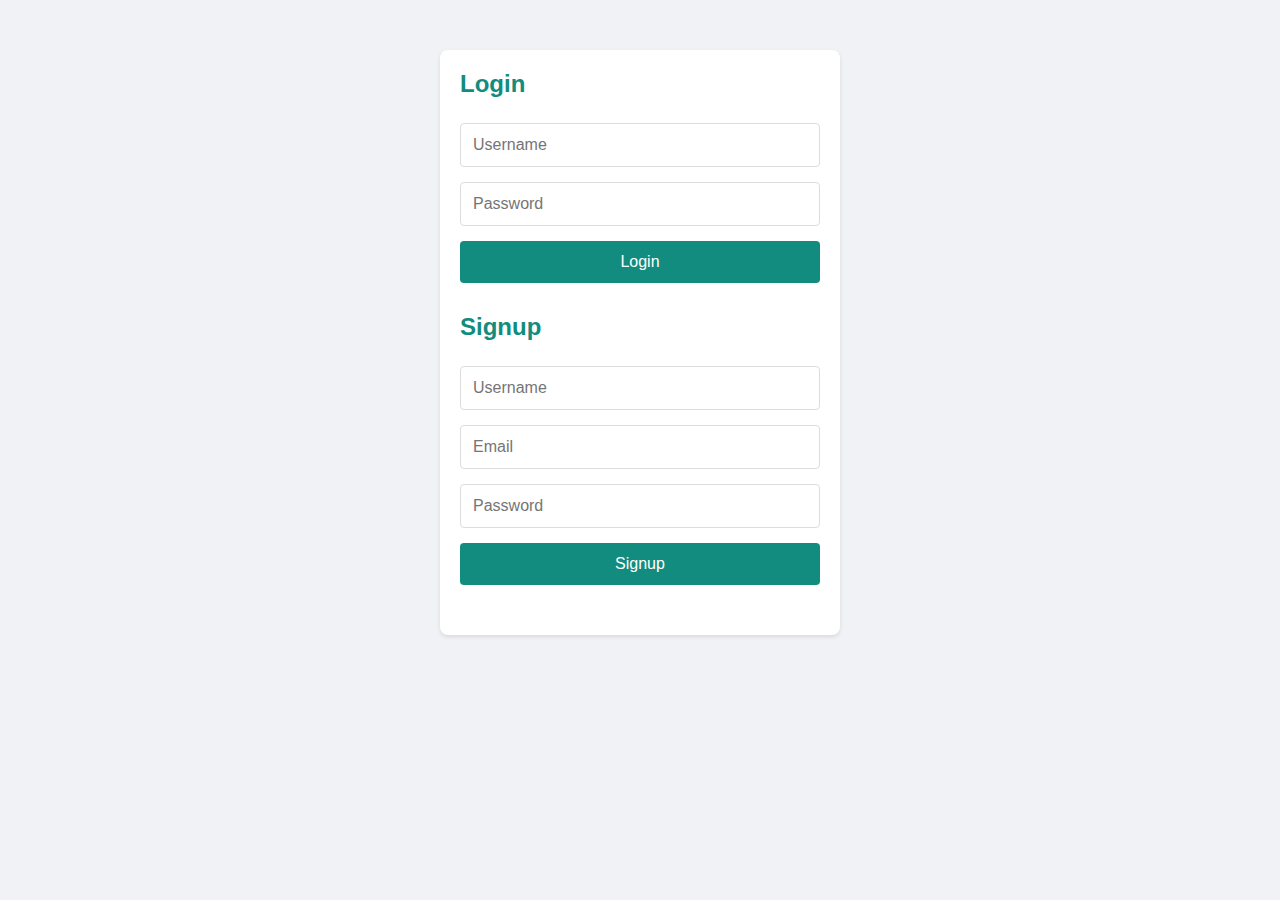
<file: frontend/index.html>
<!DOCTYPE html>
<html>
<head>
  <title>Login | Chat App</title>
  <link rel="stylesheet" href="styles.css">
</head>
<body>
  <div class="auth-container">
    <form class="auth-form" onsubmit="return false;">
      <h2>Login</h2>
      <input id="username" placeholder="Username" required />
      <input id="password" type="password" placeholder="Password" required />
      <button onclick="login()">Login</button>
    </form>

    <form class="auth-form" onsubmit="return false;">
      <h2>Signup</h2>
      <input id="newUsername" placeholder="Username" required />
      <input id="email" type="email" placeholder="Email" required />
      <input id="newPassword" type="password" placeholder="Password" required />
      <button onclick="signup()">Signup</button>
    </form>
  </div>
  <script src="config.js"></script>
  <script src="script.js"></script>
</body>
</html>
</file>
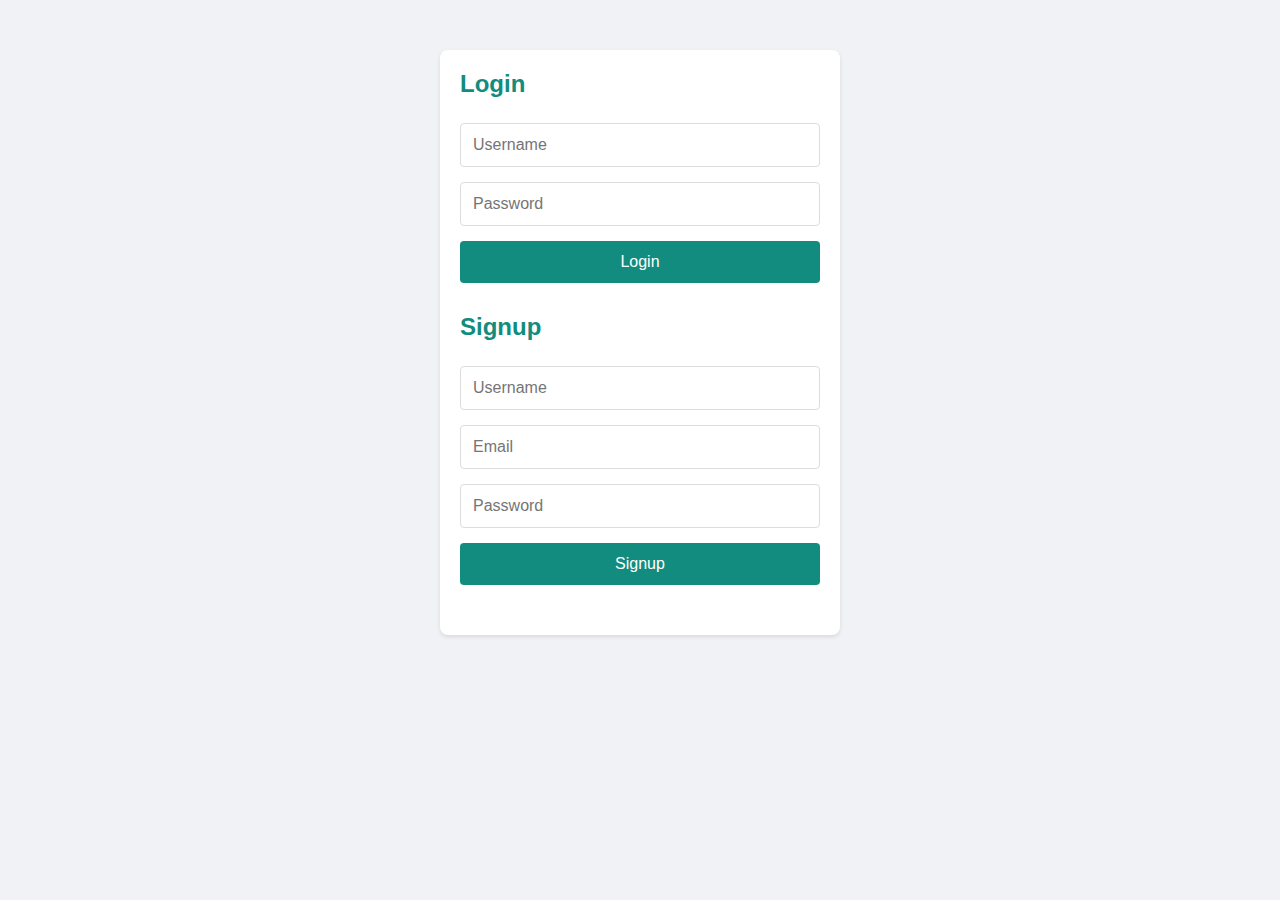
<file: frontend/chat.html>
<!DOCTYPE html>
<html>
<head>
    <title>Chat | Chat App</title>
    <link rel="stylesheet" href="styles.css">
</head>
<body>
    <div class="chat-container">
        <div class="sidebar">
            <div class="search-box">
                <input 
                    type="text" 
                    id="userSearchInput" 
                    placeholder="Search users..." 
                    oninput="searchUsers(this.value)"
                >
                <div id="searchResults" class="search-results"></div>
            </div>
            <div id="recentChats" class="recent-chats"></div>
        </div>
        <div class="chat-area">
            <div id="chatHeader" class="chat-header">
                <h3>Select a user to start chatting</h3>
            </div>
            <div id="messagesList" class="messages-list"></div>
            <div class="message-input-area">
                <input 
                    type="text" 
                    id="messageInput" 
                    placeholder="Type a message..."
                >
                <button onclick="sendMessage()">Send</button>
            </div>
        </div>
    </div>
    <script src="config.js"></script>
    <script src="chat.js"></script>
</body>
</html>
</file>
<file: frontend/styles.css>
/* General Styles */
* {
    margin: 0;
    padding: 0;
    box-sizing: border-box;
    font-family: Arial, sans-serif;
}

body {
    background-color: #f0f2f5;
}

/* Login/Signup Page */
.auth-container {
    max-width: 400px;
    margin: 50px auto;
    padding: 20px;
    background: white;
    border-radius: 8px;
    box-shadow: 0 2px 4px rgba(0,0,0,0.1);
}

.auth-form {
    display: flex;
    flex-direction: column;
    gap: 15px;
    margin-bottom: 30px;
}

.auth-form h2 {
    color: #128C7E;
    margin-bottom: 10px;
}

.auth-form input {
    padding: 12px;
    border: 1px solid #ddd;
    border-radius: 4px;
    font-size: 16px;
}

.auth-form button {
    padding: 12px;
    background-color: #128C7E;
    color: white;
    border: none;
    border-radius: 4px;
    cursor: pointer;
    font-size: 16px;
}

.auth-form button:hover {
    background-color: #0C6B5D;
}

/* Chat Page */
.chat-container {
    display: flex;
    height: 100vh;
}

.sidebar {
    width: 300px;
    border-right: 1px solid #ddd;
    display: flex;
    flex-direction: column;
}

.search-box {
    padding: 10px;
    position: relative;
}

#userSearchInput {
    width: 100%;
    padding: 10px;
    border: 1px solid #ddd;
    border-radius: 5px;
}

.search-results {
    position: absolute;
    top: 100%;
    left: 0;
    right: 0;
    background: white;
    border: 1px solid #ddd;
    border-radius: 5px;
    max-height: 200px;
    overflow-y: auto;
    display: none;
    z-index: 1000;
}

.search-result-item {
    padding: 10px;
    cursor: pointer;
}

.search-result-item:hover {
    background-color: #f5f5f5;
}

.recent-chats {
    flex: 1;
    overflow-y: auto;
}

.chat-item {
    padding: 15px;
    border-bottom: 1px solid #eee;
    cursor: pointer;
}

.chat-item:hover {
    background-color: #f5f5f5;
}

.chat-area {
    flex: 1;
    display: flex;
    flex-direction: column;
}

.chat-header {
    padding: 15px;
    background: #f5f5f5;
    border-bottom: 1px solid #ddd;
}

.messages-list {
    flex: 1;
    overflow-y: auto;
    padding: 15px;
    background: #f0f0f0;
}

.message {
    margin: 10px;
    padding: 10px;
    border-radius: 10px;
    max-width: 70%;
    position: relative;
}

.message.sent {
    background-color: #DCF8C6;
    margin-left: auto;
    margin-right: 10px;
}

.message.received {
    background-color: white;
    margin-right: auto;
    margin-left: 10px;
}

.message-content {
    margin-bottom: 5px;
    word-wrap: break-word;
}

.message-time {
    font-size: 0.75em;
    color: #666;
    text-align: right;
}

.messages-list {
    display: flex;
    flex-direction: column;
    padding: 15px;
    background-color: #E5DDD5;
    overflow-y: auto;
}

.message-input-area {
    padding: 15px;
    border-top: 1px solid #ddd;
    display: flex;
    gap: 10px;
}

#messageInput {
    flex: 1;
    padding: 10px;
    border: 1px solid #ddd;
    border-radius: 5px;
}

button {
    padding: 10px 20px;
    background: #128C7E;
    color: white;
    border: none;
    border-radius: 5px;
    cursor: pointer;
}

button:hover {
    background: #0C6B5D;
}
</file>
